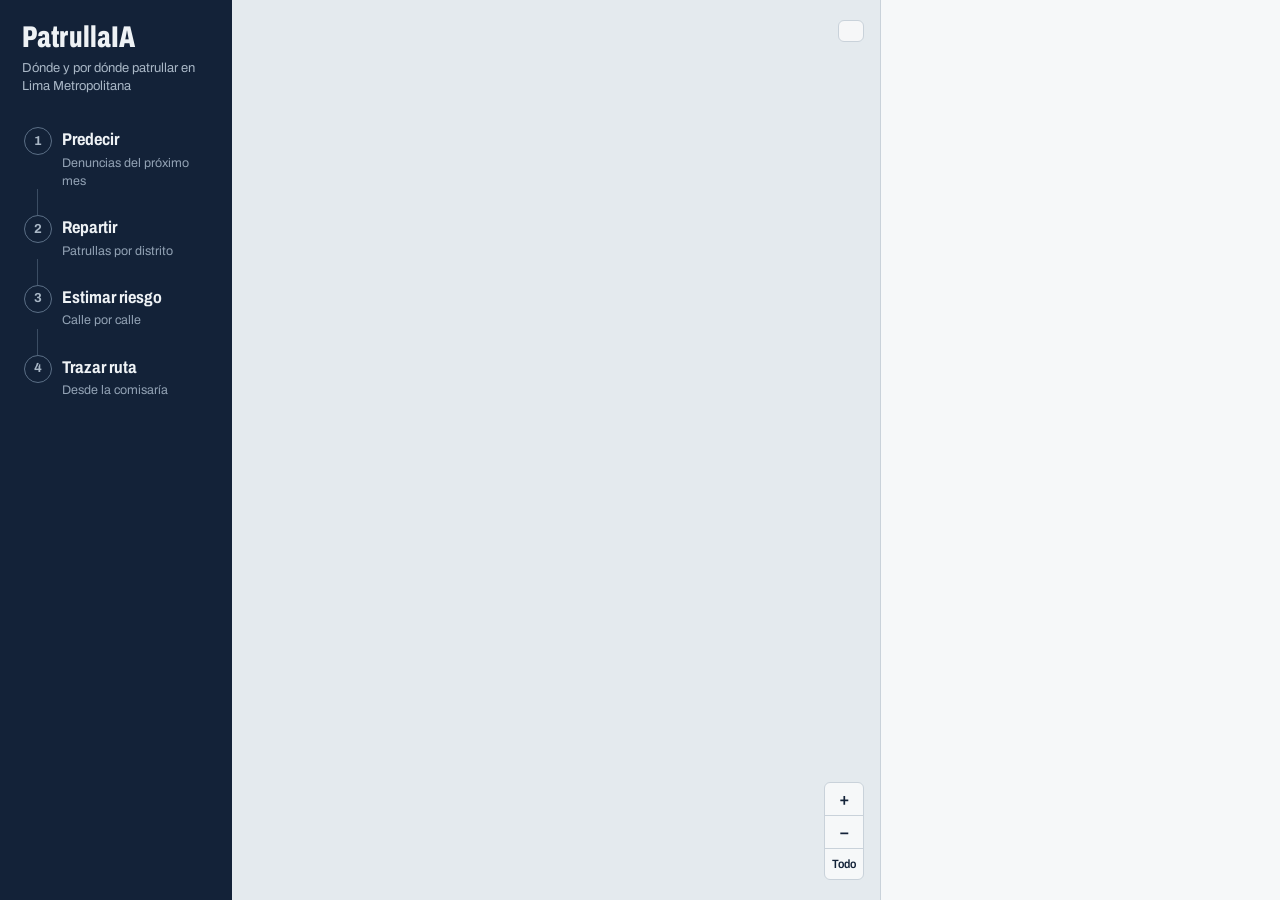
<file: interfaz/plantilla.html>
<!DOCTYPE html>
<html lang="es">
<head>
<meta charset="utf-8">
<meta name="viewport" content="width=device-width, initial-scale=1">
<title>PatrullaIA · Patrullaje en Lima</title>
<link rel="preconnect" href="https://fonts.googleapis.com">
<link rel="preconnect" href="https://fonts.gstatic.com" crossorigin>
<link href="https://fonts.googleapis.com/css2?family=Archivo:wdth,wght@62..125,300..800&display=swap" rel="stylesheet">
<style>
:root {
  --tinta: #132238;
  --tinta-2: #4b5d73;
  --tinta-3: #7b8a9b;
  --plano: #e4eaee;
  --papel: #f6f8f9;
  --linea: #c9d2da;
  --ruta: #0b3fd1;
  --critico: #ae2012;
  --ambar: #ee9b00;
  --r0: #c3cdd6; --r1: #e3cf8f; --r2: #eeab2b; --r3: #d9731a; --r4: #ae2012;
  --ancho-riel: 232px;
  --ancho-panel: 400px;
}
* { box-sizing: border-box; }
html, body { height: 100%; margin: 0; }
body {
  font-family: "Archivo", system-ui, "Segoe UI", sans-serif;
  font-stretch: 100%;
  color: var(--tinta);
  background: var(--plano);
  font-size: 15px;
  line-height: 1.45;
  font-variant-numeric: tabular-nums;
}
button { font: inherit; color: inherit; cursor: pointer; }
:focus-visible { outline: 3px solid var(--ruta); outline-offset: 2px; }

.app { display: grid; grid-template-columns: var(--ancho-riel) minmax(0, 1fr) var(--ancho-panel); height: 100vh; }

/* Riel: las cuatro etapas del agente, en orden */
.riel { background: var(--tinta); color: #eef2f5; display: flex; flex-direction: column; padding: 22px 0 16px; }
.marca { padding: 0 22px 20px; }
.marca h1 { margin: 0; font-size: 30px; font-weight: 800; font-stretch: 68%; letter-spacing: 0.005em; line-height: 1; }
.marca p { margin: 8px 0 0; font-size: 13px; color: #a9b7c6; line-height: 1.35; }
.etapas { list-style: none; margin: 0; padding: 0; counter-reset: etapa; }
.etapas button {
  counter-increment: etapa; width: 100%; text-align: left; background: none; border: 0;
  padding: 13px 22px 13px 58px; position: relative; color: #c5d0db; border-left: 4px solid transparent;
}
.etapas button::before {
  content: counter(etapa); position: absolute; left: 20px; top: 12px; width: 26px; height: 26px;
  border: 1.5px solid #5b6f86; border-radius: 50%; display: grid; place-items: center;
  font-size: 13px; font-weight: 700; color: #a9b7c6;
}
.etapas li + li button::after { content: ""; position: absolute; left: 32.5px; top: -14px; height: 26px; border-left: 1.5px solid #3b4d63; }
.etapas b { display: block; font-size: 17px; font-weight: 700; font-stretch: 82%; color: #eef2f5; }
.etapas span { display: block; font-size: 12.5px; color: #93a3b5; margin-top: 1px; }
.etapas button:hover { background: #1b2e48; }
.etapas button[aria-current="true"] { background: #1f3553; border-left-color: var(--ambar); }
.etapas button[aria-current="true"]::before { background: var(--ambar); border-color: var(--ambar); color: var(--tinta); }
.pie { margin-top: auto; padding: 16px 22px 0; font-size: 12px; color: #8494a6; line-height: 1.4; }

/* Mapa */
.lienzo { position: relative; min-width: 0; min-height: 0; overflow: hidden; }
.lienzo canvas, .lienzo svg.lima { position: absolute; inset: 0; width: 100%; height: 100%; display: block; }
.lienzo canvas { touch-action: none; cursor: grab; }
.lienzo canvas.arrastrando { cursor: grabbing; }
.lienzo::before { content: ""; position: absolute; left: 0; right: 0; top: 0; height: 150px; background: linear-gradient(rgba(228,234,238,.96) 45%, rgba(228,234,238,0)); z-index: 1; pointer-events: none; }
.rotulo, .leyenda, .controles, .zoom { z-index: 2; }
.rotulo { position: absolute; left: 24px; top: 20px; right: 24px; pointer-events: none; }
.rotulo h2 { margin: 0; font-size: 34px; font-weight: 800; font-stretch: 66%; line-height: 1.02; max-width: 18ch; }
.rotulo p { margin: 6px 0 0; font-size: 14px; color: var(--tinta-2); max-width: 46ch; }
.controles { position: absolute; left: 24px; bottom: 20px; display: flex; gap: 8px; flex-wrap: wrap; align-items: center; }
.grupo { display: inline-flex; background: var(--papel); border: 1px solid var(--linea); border-radius: 6px; overflow: hidden; }
.grupo button { border: 0; background: none; padding: 8px 13px; font-size: 14px; font-weight: 600; font-stretch: 88%; border-right: 1px solid var(--linea); }
.grupo button:last-child { border-right: 0; }
.grupo button[aria-pressed="true"] { background: var(--tinta); color: #fff; }
.grupo button:disabled { color: var(--tinta-3); cursor: not-allowed; }
.zoom { position: absolute; right: 16px; bottom: 20px; display: flex; flex-direction: column; }
.zoom .grupo { flex-direction: column; }
.zoom button { border-right: 0; border-bottom: 1px solid var(--linea); width: 38px; padding: 7px 0; font-size: 18px; line-height: 1; }
.zoom button:last-child { border-bottom: 0; font-size: 12px; padding: 9px 0; }
.leyenda { position: absolute; right: 16px; top: 20px; background: rgba(246,248,249,.94); border: 1px solid var(--linea); border-radius: 6px; padding: 10px 12px; font-size: 12.5px; color: var(--tinta-2); }
.leyenda strong { display: block; color: var(--tinta); font-size: 13px; margin-bottom: 6px; }
.rampa { height: 10px; width: 150px; border-radius: 2px; }
.rampa-ejes { display: flex; justify-content: space-between; margin-top: 3px; }
.leyenda ul { list-style: none; margin: 8px 0 0; padding: 0; display: grid; gap: 4px; }
.leyenda li { display: flex; align-items: center; gap: 7px; }
.sim { width: 22px; height: 0; border-top: 4px solid var(--ruta); flex: none; }
.sim.corta { border-top: 3px dashed #5b6b7e; }
.sim.punto { width: 13px; height: 13px; border: 0; border-radius: 50%; background: var(--critico); margin: 0 4.5px; }
.sim.carro { width: 20px; height: 10px; border: 1.5px solid var(--tinta); border-radius: 3px; background: linear-gradient(90deg, #fdfdfd 38%, #e22626 38% 50%, #1e5aff 50% 62%, #fdfdfd 62%); margin: 0 1px; }
.sim.comi { width: 12px; height: 12px; border: 0; background: var(--tinta); margin: 0 5px; }
.marcador { position: absolute; left: 24px; bottom: 70px; z-index: 2; background: var(--tinta); color: #dfe7ee; padding: 8px 13px; border-radius: 6px; font-size: 14px; display: flex; align-items: baseline; gap: 6px; }
.marcador[hidden] { display: none; }
.marcador b { color: #fff; font-size: 19px; font-weight: 800; font-stretch: 78%; }
.marcador span { width: 1px; align-self: stretch; background: #4b5d73; margin: 0 6px; }
.globo { position: absolute; pointer-events: none; background: var(--tinta); color: #fff; padding: 6px 9px; border-radius: 4px; font-size: 13px; white-space: nowrap; transform: translate(-50%, -130%); display: none; z-index: 5; }
.globo b { font-weight: 700; }
svg.lima path { stroke: var(--plano); stroke-width: 1; cursor: pointer; vector-effect: non-scaling-stroke; }
svg.lima path:hover { stroke: var(--tinta); stroke-width: 1.5; }
svg.lima path.sel { stroke: var(--ambar); stroke-width: 3; }

/* Panel de lectura */
.panel { background: var(--papel); border-left: 1px solid var(--linea); overflow-y: auto; padding: 22px 22px 40px; min-height: 0; }
.panel h3 { margin: 0 0 2px; font-size: 24px; font-weight: 800; font-stretch: 72%; line-height: 1.1; }
.panel h4 { margin: 26px 0 8px; font-size: 16px; font-weight: 700; font-stretch: 84%; padding-top: 14px; border-top: 1px solid var(--linea); }
.panel p { margin: 6px 0; color: var(--tinta-2); font-size: 14px; }
.sub { color: var(--tinta-2); font-size: 13.5px; margin: 0; }
.cifras { display: grid; grid-template-columns: 1fr 1fr; gap: 14px 18px; margin: 14px 0 4px; }
.cifra b { display: block; font-size: 30px; font-weight: 800; font-stretch: 74%; line-height: 1; }
.cifra span { display: block; font-size: 12.5px; color: var(--tinta-2); margin-top: 4px; line-height: 1.3; }
.cifra em { font-style: normal; font-size: 13px; font-weight: 600; color: var(--tinta-2); margin-left: 4px; }
.aviso { border-left: 4px solid var(--ambar); background: #fbf3df; padding: 9px 12px; font-size: 13.5px; color: #4a3a12; margin: 12px 0; }
.aviso b { color: #2f2408; }
table { width: 100%; border-collapse: collapse; font-size: 13.5px; }
th { text-align: right; font-weight: 600; color: var(--tinta-2); padding: 4px 0 6px 8px; border-bottom: 1px solid var(--linea); font-size: 12.5px; }
th:first-child, td:first-child { text-align: left; padding-left: 0; }
td { text-align: right; padding: 6px 0 6px 8px; border-bottom: 1px solid #e3e8ec; }
td.mejor { font-weight: 800; }
td.mejor::after { content: " ●"; color: var(--ambar); font-size: 10px; vertical-align: 2px; }
.lista { list-style: none; margin: 0; padding: 0; }
.lista button { display: grid; grid-template-columns: 22px 1fr auto; gap: 8px; width: 100%; align-items: center; text-align: left; background: none; border: 0; border-bottom: 1px solid #e3e8ec; padding: 6px 0; font-size: 13.5px; }
.lista button:hover { background: #eaeff2; }
.lista button[aria-pressed="true"] { font-weight: 700; box-shadow: inset 3px 0 0 var(--ambar); padding-left: 8px; }
.lista i { font-style: normal; color: var(--tinta-3); font-size: 12px; }
.lista .barra { grid-column: 2 / 4; height: 4px; background: #dfe5ea; margin-top: -2px; }
.lista .barra u { display: block; height: 100%; background: var(--tinta); }
.barras { display: grid; gap: 9px; margin-top: 6px; }
.barras div { font-size: 13.5px; }
.barras .fila { display: flex; justify-content: space-between; gap: 8px; }
.barras .pista { height: 9px; background: #dfe5ea; margin-top: 3px; }
.barras .pista u { display: block; height: 100%; background: var(--tinta); min-width: 1px; }
.barras .pista u.dest { background: var(--ruta); }
.barras .cero { color: var(--tinta-3); }
.grafico { width: 100%; height: auto; display: block; margin-top: 6px; overflow: visible; }
.grafico text { font-size: 11px; fill: var(--tinta-2); font-family: inherit; }
.orden { display: flex; flex-wrap: wrap; gap: 4px 2px; align-items: center; font-size: 13px; margin: 6px 0 0; padding: 0; list-style: none; }
.orden li { display: flex; align-items: center; }
.orden li::after { content: "›"; margin: 0 4px; color: var(--tinta-3); }
.orden li:last-child::after { content: ""; }
.orden .p { width: 22px; height: 22px; border-radius: 50%; background: var(--critico); color: #fff; display: grid; place-items: center; font-weight: 700; font-size: 12px; }
.orden .c { background: var(--tinta); color: #fff; padding: 2px 7px; font-weight: 600; font-size: 12px; }
.deslizador { display: grid; grid-template-columns: 1fr auto; gap: 4px 12px; align-items: center; margin: 12px 0; }
.deslizador label { grid-column: 1 / 3; font-size: 13.5px; color: var(--tinta-2); }
.deslizador input { width: 100%; accent-color: var(--tinta); }
.deslizador output { font-size: 22px; font-weight: 800; font-stretch: 74%; }
.accion { background: var(--tinta); color: #fff; border: 0; border-radius: 6px; padding: 9px 14px; font-weight: 700; font-stretch: 88%; font-size: 14px; }
.accion:hover { background: #20395b; }
.nota { font-size: 12.5px; color: var(--tinta-3); margin-top: 22px; }

@media (max-width: 1100px) {
  :root { --ancho-panel: 340px; --ancho-riel: 200px; }
  .rotulo h2 { font-size: 28px; }
}
@media (max-width: 860px) {
  .app { grid-template-columns: 1fr; grid-template-rows: auto 62vh auto; height: auto; }
  .riel { padding: 14px 0 0; }
  .marca { padding: 0 16px 10px; }
  .marca p, .pie { display: none; }
  .etapas { display: grid; grid-template-columns: repeat(4, 1fr); }
  .etapas button { padding: 8px 6px 10px; text-align: center; border-left: 0; border-bottom: 4px solid transparent; }
  .etapas button::before { position: static; margin: 0 auto 4px; }
  .etapas li + li button::after { display: none; }
  .etapas b { font-size: 14px; }
  .etapas span { display: none; }
  .etapas button[aria-current="true"] { border-bottom-color: var(--ambar); }
  .panel { border-left: 0; border-top: 1px solid var(--linea); overflow: visible; }
  .leyenda { display: none; }
  .lienzo::before { height: 80px; }
  .rotulo { left: 16px; top: 14px; }
  .controles { left: 12px; right: 12px; bottom: 12px; }
  .grupo button { padding: 8px 10px; font-size: 13px; }
  .zoom { bottom: auto; top: 60px; right: 12px; }
  .marcador { left: 12px; bottom: 104px; font-size: 13px; padding: 6px 10px; }
  .marcador b { font-size: 16px; }
  .rotulo h2 { font-size: 24px; }
  .rotulo p { display: none; }
}
</style>
</head>
<body>
<div class="app">
  <nav class="riel" aria-label="Etapas del agente">
    <div class="marca">
      <h1>PatrullaIA</h1>
      <p>Dónde y por dónde patrullar en Lima Metropolitana</p>
    </div>
    <ol class="etapas" id="etapas">
      <li><button data-etapa="prediccion"><b>Predecir</b><span>Denuncias del próximo mes</span></button></li>
      <li><button data-etapa="asignacion"><b>Repartir</b><span>Patrullas por distrito</span></button></li>
      <li><button data-etapa="riesgo"><b>Estimar riesgo</b><span>Calle por calle</span></button></li>
      <li><button data-etapa="rutas"><b>Trazar ruta</b><span>Desde la comisaría</span></button></li>
    </ol>
    <p class="pie" id="pie"></p>
  </nav>

  <main class="lienzo" id="lienzo">
    <svg class="lima" id="lima" role="img" aria-label="Mapa de los 43 distritos de Lima"></svg>
    <canvas id="calles" aria-label="Mapa de calles del distrito piloto"></canvas>
    <div class="rotulo"><h2 id="titulo"></h2><p id="bajada"></p></div>
    <div class="leyenda" id="leyenda"></div>
    <div class="controles" id="controles"></div>
    <div class="zoom" id="zoom"><div class="grupo">
      <button data-zoom="1" aria-label="Acercar">+</button>
      <button data-zoom="-1" aria-label="Alejar">−</button>
      <button data-zoom="0" aria-label="Ver todo">Todo</button>
    </div></div>
    <div class="marcador" id="marcador" hidden></div>
    <div class="globo" id="globo"></div>
  </main>

  <aside class="panel" id="panel" aria-live="polite"></aside>
</div>

<script>
const D = /*__DATOS__*/null;

/* ---------- utilidades ---------- */
const $ = (s) => document.querySelector(s);
const num = (v, dec = 0) => {
  const [e, d] = Math.abs(v).toFixed(dec).split(".");
  return (v < 0 ? "−" : "") + e.replace(/\B(?=(\d{3})+(?!\d))/g, " ") + (d ? "," + d : "");
};
const MESES = ["enero", "febrero", "marzo", "abril", "mayo", "junio", "julio", "agosto", "setiembre", "octubre", "noviembre", "diciembre"];
const mesTexto = (ym) => MESES[+ym.slice(5) - 1] + " de " + ym.slice(0, 4);
const mezcla = (a, b, t) => {
  const p = (h) => [1, 3, 5].map((i) => parseInt(h.slice(i, i + 2), 16));
  const [x, y] = [p(a), p(b)];
  return "rgb(" + x.map((v, i) => Math.round(v + (y[i] - v) * t)).join(",") + ")";
};
const rampaAzul = (t) => t < 0.5 ? mezcla("#dbe5ec", "#6d8fb3", t * 2) : mezcla("#6d8fb3", "#132238", (t - 0.5) * 2);
const RIESGO = ["#c3cdd6", "#e3cf8f", "#eeab2b", "#d9731a", "#ae2012"];
const sinMovimiento = matchMedia("(prefers-reduced-motion: reduce)").matches;

const estado = { etapa: "prediccion", distrito: "150101", piloto: "150101", beta: "2", metodo: "proporcional", n: 100 };
D.distritos.forEach((d) => { if (d.ubigeo === "150101") d.nombre = "Cercado de Lima"; });
const porUbigeo = Object.fromEntries(D.distritos.map((d) => [d.ubigeo, d]));
const ultimo = (d) => d.serie[d.serie.length - 1];
const NOMBRE_PILOTO = { "150101": "Cercado de Lima", "150132": "San Juan de Lurigancho" };

/* ---------- reparto de patrullas (líneas base) ---------- */
function repartoParejo(n) {
  const base = Math.floor(n / 43), resto = n - base * 43;
  return Object.fromEntries(D.distritos.map((d, i) => [d.ubigeo, base + (i < resto ? 1 : 0)]));
}
function repartoProporcional(n) {
  // 1 patrulla mínima por distrito; el resto, proporcional a las denuncias del último mes (mayor residuo)
  const libres = n - 43, total = D.distritos.reduce((s, d) => s + ultimo(d), 0);
  const cuotas = D.distritos.map((d) => ({ u: d.ubigeo, q: libres * ultimo(d) / total }));
  const r = Object.fromEntries(cuotas.map((c) => [c.u, 1 + Math.floor(c.q)]));
  let faltan = n - Object.values(r).reduce((a, b) => a + b, 0);
  cuotas.sort((a, b) => (b.q % 1) - (a.q % 1)).slice(0, faltan).forEach((c) => r[c.u]++);
  return r;
}
const METODOS = [
  ["parejo", "Parejo", "Parejo (igual para todos)"],
  ["proporcional", "Proporcional", "Proporcional al mes anterior"],
  ["renamu", "Actual (RENAMU)", "Actual según RENAMU 2026"],
  ["ga", "Algoritmo genético", "Algoritmo genético"],
];
function repartos() {
  if (D.reparto) return { n: D.reparto.n, ...D.reparto.metodos };
  const n = estado.n;
  return { n, parejo: repartoParejo(n), proporcional: repartoProporcional(n), renamu: null, ga: null };
}
function cobertura(x) {
  // misma función de aptitud del 04_ga: % de denuncias esperadas cubiertas
  const a = D.reparto ? D.reparto.alpha : 0.45;
  let num_ = 0, den = 0;
  D.distritos.forEach((d) => { num_ += d.pred * (1 - Math.exp(-a * x[d.ubigeo] / d.area)); den += d.pred; });
  return (num_ / den) * 100;
}
function graficoConvergencia(c) {
  const W = 356, H = 150, m = { i: 34, d: 8, a: 10, b: 24 }, n = c.mejor.length;
  const todos = [...c.mejor, ...c.promedio, ...Object.values(D.reparto.cobertura)];
  const lo = Math.floor(Math.min(...todos) / 5) * 5, hi = Math.ceil(Math.max(...todos) / 5) * 5;
  const x = (i) => m.i + (i / (n - 1)) * (W - m.i - m.d), y = (v) => H - m.b - ((v - lo) / (hi - lo)) * (H - m.a - m.b);
  const linea = (s) => s.map((v, i) => (i ? "L" : "M") + x(i).toFixed(1) + "," + y(v).toFixed(1)).join("");
  const ref = (v, t) => `<line x1="${m.i}" x2="${W - m.d}" y1="${y(v)}" y2="${y(v)}" stroke="#9aa8b6" stroke-dasharray="3 3"/><text x="${W - m.d}" y="${y(v) - 3}" text-anchor="end">${t}</text>`;
  const marcas = [lo, (lo + hi) / 2, hi].map((v) => `<text x="${m.i - 5}" y="${y(v) + 4}" text-anchor="end">${num(v)} %</text>`).join("");
  return `<svg class="grafico" viewBox="0 0 ${W} ${H}" role="img" aria-label="Convergencia del algoritmo genético">
    ${marcas}${ref(D.reparto.cobertura.renamu, "actual (RENAMU)")}${ref(D.reparto.cobertura.proporcional, "proporcional")}
    <path d="${linea(c.promedio)}" fill="none" stroke="#9aa8b6" stroke-width="1.4"/>
    <path d="${linea(c.mejor)}" fill="none" stroke="#0b3fd1" stroke-width="2.2"/>
    <text x="${m.i}" y="${H - 6}">1</text><text x="${W - m.d}" y="${H - 6}" text-anchor="end">${n} generaciones</text>
  </svg>
  <p class="sub">Azul: mejor reparto de cada generación. Gris: promedio de la población.</p>`;
}

/* ---------- mapa de Lima (SVG) ---------- */
const lima = $("#lima");
const LIMA = (() => {
  let x0 = 1e9, x1 = -1e9, y0 = 1e9, y1 = -1e9;
  D.distritos.forEach((d) => d.forma.forEach((a) => a.forEach(([x, y]) => { x0 = Math.min(x0, x); x1 = Math.max(x1, x); y0 = Math.min(y0, y); y1 = Math.max(y1, y); })));
  const k = Math.cos(((y0 + y1) / 2) * Math.PI / 180), alto = 1000, ancho = alto * ((x1 - x0) * k) / (y1 - y0);
  const px = ([x, y]) => [((x - x0) / (x1 - x0)) * ancho, (1 - (y - y0) / (y1 - y0)) * alto];
  return { ancho, alto, px };
})();
function construirLima() {
  // margen superior para el rótulo y lateral para respirar
  lima.setAttribute("viewBox", `${-LIMA.ancho * 0.5} -105 ${LIMA.ancho * 2} ${LIMA.alto + 130}`);
  lima.setAttribute("preserveAspectRatio", "xMidYMid meet");
  lima.innerHTML = D.distritos.map((d) => {
    const ruta = d.forma.map((a) => "M" + a.map((p) => LIMA.px(p).map((v) => v.toFixed(1)).join(",")).join("L") + "Z").join("");
    return `<path d="${ruta}" data-u="${d.ubigeo}"></path>`;
  }).join("");
  lima.addEventListener("click", (e) => { const u = e.target.dataset && e.target.dataset.u; if (u) { estado.distrito = u; pintar(); } });
  lima.addEventListener("mousemove", (e) => {
    const u = e.target.dataset && e.target.dataset.u; if (!u) return ocultarGlobo();
    const d = porUbigeo[u], r = $("#lienzo").getBoundingClientRect();
    const texto = estado.etapa === "prediccion" ? `${num(d.pred)} denuncias esperadas` : `${valorReparto(u)} patrullas`;
    mostrarGlobo(e.clientX - r.left, e.clientY - r.top, `<b>${d.nombre}</b>: ${texto}`);
  });
  lima.addEventListener("mouseleave", ocultarGlobo);
}
function valorReparto(u) { const r = repartos(); return (r[estado.metodo] || r.proporcional)[u]; }
function pintarLima() {
  const valores = estado.etapa === "prediccion" ? Object.fromEntries(D.distritos.map((d) => [d.ubigeo, d.pred])) : (repartos()[estado.metodo] || repartos().proporcional);
  const max = Math.max(...Object.values(valores)), min = Math.min(...Object.values(valores));
  lima.querySelectorAll("path").forEach((p) => {
    const v = valores[p.dataset.u];
    p.setAttribute("fill", rampaAzul(max === min ? 0.35 : Math.sqrt((v - min) / (max - min))));
    p.classList.toggle("sel", p.dataset.u === estado.distrito);
  });
  const s = lima.querySelector("path.sel"); if (s) lima.appendChild(s);
  return { min, max };
}
function mostrarGlobo(x, y, html) { const g = $("#globo"); g.innerHTML = html; g.style.left = x + "px"; g.style.top = y + "px"; g.style.display = "block"; }
function ocultarGlobo() { $("#globo").style.display = "none"; }

/* ---------- mapa de calles (canvas) ---------- */
const lienzoCalles = $("#calles"), ctx = lienzoCalles.getContext("2d");
const mundos = {};
function mundo(u) {
  if (mundos[u]) return mundos[u];
  const p = D.pilotos[u], [x0, y0, x1, y1] = p.bbox;
  const k = Math.cos(((y0 + y1) / 2) * Math.PI / 180), H = 1000, W = H * ((x1 - x0) * k) / (y1 - y0);
  const X = (q) => (q / 10000) * W, Y = (q) => (1 - q / 10000) * H;
  const cubos = RIESGO.map(() => new Path2D());
  for (let i = 0; i < p.calles.length; i += 5) {
    const r = p.calles[i + 4], c = r === 0 ? 0 : r < 25 ? 1 : r < 50 ? 2 : r < 75 ? 3 : 4;
    cubos[c].moveTo(X(p.calles[i]), Y(p.calles[i + 1])); cubos[c].lineTo(X(p.calles[i + 2]), Y(p.calles[i + 3]));
  }
  const rutas = {};
  for (const [b, r] of Object.entries(p.rutas)) {
    const pts = []; for (let i = 0; i < r.xy.length; i += 2) pts.push([X(r.xy[i]), Y(r.xy[i + 1])]);
    const acum = [0]; for (let i = 1; i < pts.length; i++) acum.push(acum[i - 1] + Math.hypot(pts[i][0] - pts[i - 1][0], pts[i][1] - pts[i - 1][1]));
    rutas[b] = { pts, acum, total: acum[acum.length - 1] };
  }
  const puntos = p.puntos.map((q) => ({ n: q.n, x: X(q.xy[0]), y: Y(q.xy[1]), riesgo: q.riesgo }));
  for (const [b, r] of Object.entries(p.rutas)) {
    // recorre la ruta en orden y anota a qué distancia pasa por cada punto
    const R = rutas[b]; let desde = 0; R.llegada = {};
    r.orden.forEach((n) => {
      const q = puntos.find((x) => x.n === n); let mejor = desde, dMin = Infinity;
      for (let i = desde; i < R.pts.length; i++) { const d = Math.hypot(R.pts[i][0] - q.x, R.pts[i][1] - q.y); if (d < dMin - 1e-9) { dMin = d; mejor = i; } if (dMin < 0.5 && d > 5) break; }
      R.llegada[n] = R.acum[mejor]; desde = mejor;
    });
  }
  const comi = { x: X(p.comisaria.xy[0]), y: Y(p.comisaria.xy[1]) };
  return (mundos[u] = { W, H, cubos, rutas, puntos, comi });
}
const vista = { k: 1, x: 0, y: 0 };
let progreso = 1, anim = 0;
function tamCanvas() {
  const r = lienzoCalles.getBoundingClientRect(), dpr = window.devicePixelRatio || 1;
  lienzoCalles.width = Math.round(r.width * dpr); lienzoCalles.height = Math.round(r.height * dpr);
  return { w: r.width, h: r.height, dpr };
}
function encuadrar() {
  const m = mundo(estado.piloto), { w, h } = tamCanvas();
  let x0 = 0, y0 = 0, x1 = m.W, y1 = m.H;
  if (estado.etapa === "rutas") {
    const xs = [m.comi.x, ...m.puntos.map((p) => p.x)], ys = [m.comi.y, ...m.puntos.map((p) => p.y)];
    Object.values(m.rutas).forEach((r) => r.pts.forEach(([x, y]) => { xs.push(x); ys.push(y); }));
    x0 = Math.min(...xs); x1 = Math.max(...xs); y0 = Math.min(...ys); y1 = Math.max(...ys);
  }
  const movil = w < 600, margenArriba = movil ? 64 : (estado.etapa === "rutas" ? 215 : 120), margenAbajo = movil ? 128 : 80, margen = movil ? 18 : 40;
  vista.k = Math.min((w - margen * 2) / (x1 - x0), (h - margenArriba - margenAbajo) / (y1 - y0));
  vista.x = (w - (x1 - x0) * vista.k) / 2 - x0 * vista.k;
  vista.y = margenArriba + (h - margenArriba - margenAbajo - (y1 - y0) * vista.k) / 2 - y0 * vista.k;
}
function trazarHasta(r, t) {
  const meta = r.total * t; ctx.beginPath(); ctx.moveTo(r.pts[0][0], r.pts[0][1]);
  let fin = [r.pts[0][0], r.pts[0][1], 0];
  for (let i = 1; i < r.pts.length; i++) {
    const dx = r.pts[i][0] - r.pts[i - 1][0], dy = r.pts[i][1] - r.pts[i - 1][1];
    const rumbo = dx || dy ? Math.atan2(dy, dx) : fin[2];
    if (r.acum[i] <= meta) { ctx.lineTo(r.pts[i][0], r.pts[i][1]); fin = [r.pts[i][0], r.pts[i][1], rumbo]; }
    else { const f = (meta - r.acum[i - 1]) / (r.acum[i] - r.acum[i - 1] || 1); fin = [r.pts[i - 1][0] + dx * f, r.pts[i - 1][1] + dy * f, rumbo]; ctx.lineTo(fin[0], fin[1]); break; }
  }
  return fin;
}
function dibujarCalles() {
  const m = mundo(estado.piloto), { w, h, dpr } = tamCanvas(), k = vista.k;
  ctx.setTransform(dpr, 0, 0, dpr, 0, 0); ctx.clearRect(0, 0, w, h);
  ctx.setTransform(dpr * k, 0, 0, dpr * k, dpr * vista.x, dpr * vista.y);
  ctx.lineCap = "round"; ctx.lineJoin = "round";
  const enRuta = estado.etapa === "rutas";
  const grosor = enRuta ? [0.7, 1, 1.3, 1.6, 1.9] : [0.7, 1.2, 1.7, 2.2, 2.6];
  m.cubos.forEach((c, i) => { ctx.strokeStyle = RIESGO[i]; ctx.globalAlpha = enRuta && i > 0 ? 0.75 : 1; ctx.lineWidth = grosor[i] / k; ctx.stroke(c); });
  ctx.globalAlpha = 1;
  let patrulla = null;
  if (enRuta) {
    if (estado.beta !== "0") { ctx.setLineDash([7 / k, 6 / k]); ctx.strokeStyle = "#5b6b7e"; ctx.lineWidth = 2.5 / k; trazarHasta(m.rutas["0"], 1); ctx.stroke(); ctx.setLineDash([]); }
    const r = m.rutas[estado.beta];
    ctx.strokeStyle = "#ffffff"; ctx.lineWidth = 8 / k; patrulla = trazarHasta(r, progreso); ctx.stroke();
    ctx.strokeStyle = "#0b3fd1"; ctx.lineWidth = 4.5 / k; trazarHasta(r, progreso); ctx.stroke();
  }
  // símbolos en píxeles de pantalla
  ctx.setTransform(dpr, 0, 0, dpr, 0, 0);
  const P = (p) => [p.x * k + vista.x, p.y * k + vista.y];
  const orden = enRuta ? D.pilotos[estado.piloto].rutas[estado.beta].orden : null;
  ctx.font = "700 12px Archivo, system-ui, sans-serif"; ctx.textAlign = "center"; ctx.textBaseline = "middle";
  const R = enRuta ? m.rutas[estado.beta] : null, hecho = R ? R.total * progreso : 0;
  m.puntos.forEach((p) => {
    const [x, y] = P(p), etiqueta = orden ? orden.indexOf(p.n) + 1 : p.n;
    const visitado = !R || progreso >= 1 || hecho >= R.llegada[p.n];
    if (R && progreso < 1 && visitado) {
      const t = (hecho - R.llegada[p.n]) / (R.total * 0.045);
      if (t < 1) { ctx.beginPath(); ctx.arc(x, y, 11 + t * 22, 0, 7); ctx.strokeStyle = `rgba(174,32,18,${1 - t})`; ctx.lineWidth = 3; ctx.stroke(); }
    }
    ctx.beginPath(); ctx.arc(x, y, 11, 0, 7); ctx.fillStyle = visitado ? "#ae2012" : "#fff"; ctx.fill(); ctx.lineWidth = 2; ctx.strokeStyle = visitado ? "#fff" : "#ae2012"; ctx.stroke();
    ctx.fillStyle = visitado ? "#fff" : "#ae2012"; ctx.fillText(etiqueta, x, y + 0.5);
  });
  if (enRuta) {
    const [x, y] = P(m.comi); ctx.fillStyle = "#132238"; ctx.fillRect(x - 9, y - 9, 18, 18); ctx.lineWidth = 2; ctx.strokeStyle = "#fff"; ctx.strokeRect(x - 9, y - 9, 18, 18);
    if (patrulla && progreso < 1) dibujarPatrullero(patrulla[0] * k + vista.x, patrulla[1] * k + vista.y, patrulla[2]);
    actualizarMarcador(R, hecho, m);
  }
}
function dibujarPatrullero(x, y, rumbo) {
  // patrullero visto desde arriba; la circulina alterna rojo y azul
  const L = 34, A = 17, t = performance.now(), rojo = Math.floor(t / 170) % 2 === 0;
  ctx.save(); ctx.translate(x, y); ctx.rotate(rumbo);
  const halo = ctx.createRadialGradient(0, 0, 2, 0, 0, 38);
  halo.addColorStop(0, rojo ? "rgba(226,38,38,.42)" : "rgba(30,90,255,.42)"); halo.addColorStop(1, "rgba(255,255,255,0)");
  ctx.fillStyle = halo; ctx.beginPath(); ctx.arc(0, 0, 38, 0, 7); ctx.fill();
  ctx.fillStyle = "rgba(19,34,56,.28)"; ctx.beginPath(); ctx.roundRect(-L / 2 + 1.5, -A / 2 + 2.5, L, A, 5); ctx.fill();          // sombra
  ctx.fillStyle = "#132238"; [[-10, -A / 2 - 1.5], [6, -A / 2 - 1.5], [-10, A / 2 - 1.5], [6, A / 2 - 1.5]].forEach(([a, b]) => ctx.fillRect(a, b, 7, 3)); // llantas
  ctx.fillStyle = "#fdfdfd"; ctx.strokeStyle = "#132238"; ctx.lineWidth = 1.6; ctx.beginPath(); ctx.roundRect(-L / 2, -A / 2, L, A, 5); ctx.fill(); ctx.stroke(); // carrocería
  ctx.fillStyle = "#1c6b45"; ctx.fillRect(-L / 2 + 2, -A / 2 + 1.2, L - 4, 2.2); ctx.fillRect(-L / 2 + 2, A / 2 - 3.4, L - 4, 2.2);     // franjas
  ctx.fillStyle = "#132238"; ctx.beginPath(); ctx.roundRect(3, -A / 2 + 3.6, 6.5, A - 7.2, 1.5); ctx.fill();                          // parabrisas
  ctx.beginPath(); ctx.roundRect(-12, -A / 2 + 3.6, 4.5, A - 7.2, 1.5); ctx.fill();                                                    // luna trasera
  ctx.fillStyle = "#fff6c9"; ctx.fillRect(L / 2 - 2, -A / 2 + 2, 2, 3); ctx.fillRect(L / 2 - 2, A / 2 - 5, 2, 3);                      // faros
  ctx.fillStyle = rojo ? "#e22626" : "#5a1414"; ctx.fillRect(-4.5, -A / 2 + 3.4, 4, (A - 6.8) / 2);                                    // circulina
  ctx.fillStyle = rojo ? "#14245a" : "#1e5aff"; ctx.fillRect(-4.5, 0, 4, (A - 6.8) / 2);
  ctx.restore();
}
function actualizarMarcador(R, hecho, m) {
  const el = $("#marcador"); if (!el) return;
  if (progreso >= 1) { el.hidden = true; return; }
  const km = D.pilotos[estado.piloto].rutas[estado.beta].km, visitados = m.puntos.filter((p) => hecho >= R.llegada[p.n]).length;
  el.hidden = false;
  el.innerHTML = `<b>${num(km * progreso, 1)}</b> de ${num(km, 1)} km<span></span><b>${visitados}</b> de ${m.puntos.length} puntos visitados`;
}
function recorrer() {
  cancelAnimationFrame(anim);
  if (sinMovimiento) { progreso = 1; return dibujarCalles(); }
  const inicio = performance.now(), dur = 11000;
  const paso = (t) => { const f = Math.min(1, (t - inicio) / dur); progreso = f < 1 ? f : 1; dibujarCalles(); if (f < 1) anim = requestAnimationFrame(paso); };
  anim = requestAnimationFrame(paso);
}
function acercar(f, cx, cy) {
  const r = lienzoCalles.getBoundingClientRect(); cx = cx ?? r.width / 2; cy = cy ?? r.height / 2;
  const k2 = Math.max(0.15, Math.min(60, vista.k * f));
  vista.x = cx - (cx - vista.x) * (k2 / vista.k); vista.y = cy - (cy - vista.y) * (k2 / vista.k); vista.k = k2; dibujarCalles();
}
(() => {
  let arr = null;
  lienzoCalles.addEventListener("pointerdown", (e) => { arr = { x: e.clientX, y: e.clientY }; lienzoCalles.setPointerCapture(e.pointerId); lienzoCalles.classList.add("arrastrando"); });
  lienzoCalles.addEventListener("pointermove", (e) => { if (!arr) return; vista.x += e.clientX - arr.x; vista.y += e.clientY - arr.y; arr = { x: e.clientX, y: e.clientY }; dibujarCalles(); });
  const soltar = () => { arr = null; lienzoCalles.classList.remove("arrastrando"); };
  lienzoCalles.addEventListener("pointerup", soltar); lienzoCalles.addEventListener("pointercancel", soltar);
  lienzoCalles.addEventListener("wheel", (e) => { e.preventDefault(); const r = lienzoCalles.getBoundingClientRect(); acercar(e.deltaY < 0 ? 1.2 : 1 / 1.2, e.clientX - r.left, e.clientY - r.top); }, { passive: false });
  $("#zoom").addEventListener("click", (e) => { const z = e.target.dataset.zoom; if (z === undefined) return; if (z === "0") { encuadrar(); dibujarCalles(); } else acercar(z === "1" ? 1.4 : 1 / 1.4); });
})();

/* ---------- gráfico de la serie ---------- */
function graficoSerie(d) {
  const W = 356, H = 170, m = { i: 34, d: 10, a: 12, b: 22 }, n = d.serie.length;
  const crudo = Math.max(...d.serie, d.pred, 1), pot = Math.pow(10, Math.floor(Math.log10(crudo / 2)));
  const paso = [1, 2, 2.5, 5, 10].map((f) => f * pot).find((s) => s * 2 >= crudo), max = paso * 2;
  const x = (i) => m.i + (i / n) * (W - m.i - m.d), y = (v) => H - m.b - (v / max) * (H - m.a - m.b);
  const idx = (ym) => D.meses.indexOf(ym);
  const linea = d.serie.map((v, i) => (i ? "L" : "M") + x(i).toFixed(1) + "," + y(v).toFixed(1)).join("");
  const banda = (a, b, color) => `<rect x="${x(idx(a))}" y="${m.a}" width="${x(idx(b) + 1) - x(idx(a))}" height="${H - m.a - m.b}" fill="${color}"/>`;
  const anios = [2018, 2020, 2022, 2024, 2026].map((a) => `<text x="${x(idx(a + "-01"))}" y="${H - 6}">${a}</text><line x1="${x(idx(a + "-01"))}" x2="${x(idx(a + "-01"))}" y1="${H - m.b}" y2="${H - m.b + 4}" stroke="#9aa8b6"/>`).join("");
  const marcas = [0, paso, max].map((v) => `<line x1="${m.i}" x2="${W - m.d}" y1="${y(v)}" y2="${y(v)}" stroke="#dde3e8"/><text x="${m.i - 5}" y="${y(v) + 4}" text-anchor="end">${num(v)}</text>`).join("");
  return `<svg class="grafico" viewBox="0 0 ${W} ${H}" role="img" aria-label="Denuncias mensuales de ${d.nombre}, enero 2018 a julio 2026, y predicción de agosto 2026">
    ${banda("2020-01", "2020-12", "#e3e8ec")}${banda("2025-01", "2025-12", "#eef1e0")}${banda("2026-01", "2026-07", "#fbefd2")}
    ${marcas}${anios}
    <text x="${x(idx("2020-01")) + 2}" y="${m.a + 10}">2020</text>
    <text x="${x(idx("2025-01")) + 1}" y="${m.a + 10}">val.</text>
    <path d="${linea}" fill="none" stroke="#132238" stroke-width="1.6" stroke-linejoin="round"/>
    <circle cx="${x(n)}" cy="${y(d.pred)}" r="4.5" fill="#f6f8f9" stroke="#0b3fd1" stroke-width="2.5"/>
  </svg>
  <p class="sub">Línea: denuncias reales por mes. Círculo azul: predicción de ${mesTexto(D.mes_prediccion)}. Franjas: 2020 (cuarentena), validación (2025) y prueba (2026).</p>`;
}

/* ---------- paneles ---------- */
function tablaMetricas() {
  const fila = (conj, etiqueta) => ["MAE", "RMSE", "MAPE"].map((met) => {
    const v = D.metricas[conj][met], min = Math.min(...v);
    return `<tr><td>${met}${met === "MAPE" ? " (%)" : ""}, ${etiqueta}</td>${v.map((x) => `<td class="${x === min ? "mejor" : ""}">${num(x, 2)}</td>`).join("")}</tr>`;
  }).join("");
  return `<table><thead><tr><th>Error</th>${D.metricas.modelos.map((m) => `<th>${m}</th>`).join("")}</tr></thead><tbody>${fila("validacion", "validación")}${fila("prueba", "prueba")}</tbody></table>`;
}
function panelPrediccion() {
  const d = porUbigeo[estado.distrito], real = ultimo(d), dif = d.pred - real;
  const total = D.distritos.reduce((s, x) => s + x.pred, 0), totalReal = D.distritos.reduce((s, x) => s + ultimo(x), 0);
  const orden = [...D.distritos].sort((a, b) => b.pred - a.pred), max = orden[0].pred;
  return `<h3>${d.nombre}</h3><p class="sub">UBIGEO ${d.ubigeo}, ${num(d.area, 1)} km²</p>
  <div class="cifras">
    <div class="cifra"><b>${num(d.pred)}</b><span>denuncias esperadas en ${mesTexto(D.mes_prediccion)}</span></div>
    <div class="cifra"><b>${num(real)}<em>${dif >= 0 ? "+" : ""}${num(dif)}</em></b><span>denuncias reales en ${mesTexto(D.meses[D.meses.length - 1])} y diferencia</span></div>
  </div>
  ${graficoSerie(d)}
  <h4>¿Qué modelo se equivoca menos?</h4>
  ${tablaMetricas()}
  <p class="sub">● menor error de la fila. MAE y RMSE en denuncias por distrito y mes.</p>
  <div class="aviso"><b>El modelo ingenuo tuvo el menor error en la prueba.</b> Repetir el mes anterior es difícil de superar porque las denuncias cambian poco de un mes a otro. El mapa muestra la predicción de la MLP, como define el proyecto.</div>
  <h4>Lima completa: ${num(total)} denuncias esperadas</h4>
  <p class="sub">En ${mesTexto(D.meses[D.meses.length - 1])} se registraron ${num(totalReal)}. Elige un distrito:</p>
  <ol class="lista">${orden.map((x, i) => `<li><button data-u="${x.ubigeo}" aria-pressed="${x.ubigeo === d.ubigeo}"><i>${i + 1}</i><span>${x.nombre}</span><span>${num(x.pred)}</span><span class="barra"><u style="width:${(x.pred / max) * 100}%"></u></span></button></li>`).join("")}</ol>`;
}
function panelAsignacion() {
  const r = repartos(), d = porUbigeo[estado.distrito];
  const disponibles = METODOS.filter(([k]) => r[k]);
  const ref = r.ga ? "ga" : "proporcional";
  const orden = [...D.distritos].sort((a, b) => r[ref][b.ubigeo] - r[ref][a.ubigeo]);
  const maxD = Math.max(...disponibles.map(([k]) => r[k][d.ubigeo]), 1);
  const cob = Object.fromEntries(disponibles.map(([k]) => [k, D.reparto ? D.reparto.cobertura[k] : cobertura(r[k])]));
  const maxCob = Math.max(...Object.values(cob));
  const minimos = r.ga ? D.distritos.filter((x) => r.ga[x.ubigeo] === 1) : [];
  return `<h3>Reparto de ${num(r.n)} patrullas</h3>
  <p class="sub">${D.reparto ? "Las unidades operativas de serenazgo de Lima según RENAMU 2026, repartidas de cuatro formas." : "Formas de repartir las mismas patrullas entre los 43 distritos."}</p>
  ${r.ga ? `<div class="cifras">
      <div class="cifra"><b>${num(cob.ga, 1)} %</b><span>de las denuncias esperadas quedan cubiertas con el algoritmo genético</span></div>
      <div class="cifra"><b>${num(cob.renamu, 1)} %</b><span>con el reparto actual de las municipalidades</span></div>
    </div>`
    : `<div class="deslizador"><label for="n">Patrullas disponibles</label><input id="n" type="range" min="43" max="300" value="${r.n}"><output id="nSalida">${r.n}</output></div>
    <div class="aviso"><b>Falta el algoritmo genético.</b> Ejecuta <code>04_ga</code> y luego <code>python src/exportar_interfaz.py</code>.</div>`}
  <h4>Cobertura de cada forma de repartir</h4>
  <div class="barras">${disponibles.map(([k, , largo]) => `<div><div class="fila"><span>${largo}</span><b>${num(cob[k], 1)} %</b></div><div class="pista"><u class="${k === "ga" ? "dest" : ""}" style="width:${(cob[k] / maxCob) * 100}%"></u></div></div>`).join("")}</div>
  ${r.ga ? `<p class="sub">Comprobación: el reparto óptimo exacto cubre el ${num(D.reparto.cobertura.optimo, 2)} %; el algoritmo genético llega al ${num(D.reparto.cobertura.ga, 2)} %.</p>
  <h4>Cómo mejora generación tras generación</h4>${graficoConvergencia(D.reparto.convergencia)}` : ""}
  <h4>${d.nombre}</h4>
  <div class="barras">
    ${disponibles.map(([k, , largo]) => `<div><div class="fila"><span>${largo}</span><b>${r[k][d.ubigeo]}</b></div><div class="pista"><u class="${k === "ga" ? "dest" : ""}" style="width:${(r[k][d.ubigeo] / maxD) * 100}%"></u></div></div>`).join("")}
  </div>
  <p class="sub">${num(d.pred)} denuncias esperadas en ${num(d.area, 1)} km²</p>
  ${minimos.length ? `<div class="aviso"><b>${minimos.length} distritos reciben solo 1 patrulla.</b> Son distritos muy extensos para sus denuncias, como ${minimos.sort((a, b) => b.pred - a.pred).slice(0, 2).map((x) => x.nombre).join(" y ")}: ahí una patrulla cubre poco por km², así que el algoritmo las manda donde cubren más.</div>` : ""}
  <h4>Todos los distritos</h4>
  <table><thead><tr><th>Distrito</th>${disponibles.map(([k, corto]) => `<th>${{ parejo: "Parejo", proporcional: "Proporc.", renamu: "Actual", ga: "Genético" }[k]}</th>`).join("")}</tr></thead><tbody>
  ${orden.map((x) => `<tr><td><button data-u="${x.ubigeo}" style="background:none;border:0;padding:0;text-align:left;${x.ubigeo === d.ubigeo ? "font-weight:800" : ""}">${x.nombre}</button></td>${disponibles.map(([k]) => `<td>${r[k][x.ubigeo]}</td>`).join("")}</tr>`).join("")}
  </tbody></table>
  <p class="nota">Cobertura de un distrito: 1 − e<sup>−α·p/A</sup>, con p patrullas, A su área en km² y α = ${num(D.reparto ? D.reparto.alpha : 0.45, 2)}. El total pondera cada distrito por sus denuncias esperadas.</p>`;
}
function panelRiesgo() {
  const p = D.pilotos[estado.piloto], max = Math.max(...D.pesos.map((x) => x.peso)), v = D.validacion_riesgo;
  let alto = 0, total = 0; for (let i = 4; i < p.calles.length; i += 5) { total++; if (p.calles[i] > 50) alto++; }
  return `<h3>${NOMBRE_PILOTO[estado.piloto]}</h3><p class="sub">${num(p.tramos)} tramos de calle y ${num(p.esquinas)} esquinas</p>
  <div class="cifras">
    <div class="cifra"><b>${num((alto / total) * 100, 1)} %</b><span>de los tramos tiene riesgo mayor que 0,5</span></div>
    <div class="cifra"><b>${p.puntos.length}</b><span>puntos críticos, separados más de 300 m</span></div>
  </div>
  <h4>Qué lugares suman riesgo a una calle</h4>
  <p class="sub">Peso de cada lugar a menos de 100 m, ajustado con descenso del gradiente para que el riesgo de cada distrito se parezca a sus denuncias reales.</p>
  <div class="barras">${D.pesos.map((x) => `<div class="${x.peso === 0 ? "cero" : ""}"><div class="fila"><span>${x.factor}</span><b>${x.peso === 0 ? "0" : num(x.peso, 3)}</b></div><div class="pista"><u style="width:${(x.peso / max) * 100}%"></u></div></div>`).join("")}</div>
  <div class="aviso"><b>Bares y cercanía a la policía quedaron con peso 0.</b> Con los datos de OpenStreetMap no ayudan a explicar las denuncias por distrito.</div>
  <h4>¿Aporta más que contar calles?</h4>
  <p class="sub">Prueba dejando un distrito fuera, 43 veces.</p>
  <table><thead><tr><th>Modelo</th><th>MAE</th><th>MAPE (%)</th><th>R²</th></tr></thead><tbody>
    <tr><td>Solo cantidad de calles</td><td>${num(v.base.MAE, 1)}</td><td>${num(v.base.MAPE, 0)}</td><td>${num(v.base.R2, 2)}</td></tr>
    <tr><td>Con lugares de OSM</td><td class="mejor">${num(v.completo.MAE, 1)}</td><td class="mejor">${num(v.completo.MAPE, 0)}</td><td class="mejor">${num(v.completo.R2, 2)}</td></tr>
  </tbody></table>
  <h4>Puntos críticos</h4>
  <table><thead><tr><th>Punto</th><th>Riesgo sin recortar</th></tr></thead><tbody>${p.puntos.map((q) => `<tr><td>Punto ${q.n}</td><td>${num(q.riesgo, 2)}</td></tr>`).join("")}</tbody></table>
  <p class="nota">El riesgo es estimado, no observado: las denuncias solo indican el distrito, no la calle.</p>`;
}
function panelRutas() {
  const p = D.pilotos[estado.piloto], r = p.rutas[estado.beta], r0 = p.rutas["0"];
  const maxN = Math.max(...p.algoritmos.map((a) => a.nodos)), extra = ((r.km - r0.km) / r0.km) * 100;
  const nombres = { "A*": "A*", "A* sin heurística (Dijkstra)": "A* sin heurística", "BFS": "BFS" };
  return `<h3>${NOMBRE_PILOTO[estado.piloto]}</h3><p class="sub">Sale de la ${p.comisaria.nombre}, visita los ${p.puntos.length} puntos críticos y vuelve.</p>
  <div class="cifras">
    <div class="cifra"><b>${num(r.km, 1)} km</b><span>${estado.beta === "0" ? "la ruta más corta posible" : `${num(extra, 1)} % más larga que la ruta más corta`}</span></div>
    <div class="cifra"><b>${num(r.pct_alto, 0)} %<em>${estado.beta === "0" ? "" : (r.pct_alto - r0.pct_alto >= 0 ? "+" : "") + num(r.pct_alto - r0.pct_alto, 0)}</em></b><span>del recorrido pasa por calles de riesgo alto${estado.beta === "0" ? "" : " (cambio frente a β = 0)"}</span></div>
  </div>
  <p>β indica cuánto prefiere la patrulla las calles riesgosas. Con β = 0 busca solo la ruta más corta.</p>
  <button class="accion" id="recorrer">Recorrer la ruta otra vez</button>
  <h4>Orden de visita</h4>
  <ol class="orden"><li><span class="c">Comisaría</span></li>${r.orden.map((_, i) => `<li><span class="p">${i + 1}</span></li>`).join("")}<li><span class="c">Comisaría</span></li></ol>
  <p class="sub">Se probaron los 40 320 órdenes posibles y se eligió el de menor costo.</p>
  <h4>Efecto de β en este distrito</h4>
  <table><thead><tr><th>β</th><th>km</th><th>Riesgo medio</th><th>% en riesgo alto</th></tr></thead><tbody>
  ${D.betas.map((b) => `<tr><td style="${b === estado.beta ? "font-weight:800" : ""}">β = ${b}</td><td>${num(p.rutas[b].km, 2)}</td><td>${num(p.rutas[b].riesgo_medio, 2)}</td><td>${num(p.rutas[b].pct_alto, 1)}</td></tr>`).join("")}
  </tbody></table>
  <h4>Esquinas revisadas por cada algoritmo</h4>
  <p class="sub">Mismo recorrido con β = 2. Menos es mejor.</p>
  <div class="barras">${p.algoritmos.map((a) => `<div><div class="fila"><span>${nombres[a.nombre] || a.nombre}, ${num(a.km, 2)} km</span><b>${num(a.nodos)}</b></div><div class="pista"><u class="${a.nombre === "A*" ? "dest" : ""}" style="width:${(a.nodos / maxN) * 100}%"></u></div></div>`).join("")}</div>
  <p class="nota">BFS encuentra el camino con menos tramos, no el más corto. A* y A* sin heurística (Dijkstra) dan la misma ruta; la heurística hace que A* revise menos esquinas.</p>`;
}

/* ---------- pintar todo ---------- */
const TEXTOS = {
  prediccion: ["Denuncias esperadas en " + mesTexto(D.mes_prediccion), "Robo y hurto por distrito, según la red neuronal (MLP). Toca un distrito para ver su historia."],
  asignacion: ["Patrullas por distrito", "Cuántas patrullas recibe cada distrito con cada forma de repartir."],
  riesgo: ["Riesgo de cada calle", "Estimado con los lugares de OpenStreetMap cercanos a cada tramo."],
  rutas: ["Ruta de la patrulla", "Calculada con A* sobre la red de calles, prefiriendo los tramos de mayor riesgo."],
};
function pintar() {
  const e = estado.etapa, enLima = e === "prediccion" || e === "asignacion";
  document.querySelectorAll("#etapas button").forEach((b) => b.setAttribute("aria-current", b.dataset.etapa === e));
  $("#titulo").textContent = TEXTOS[e][0]; $("#bajada").textContent = TEXTOS[e][1];
  lima.style.display = enLima ? "block" : "none"; lienzoCalles.style.display = enLima ? "none" : "block"; $("#zoom").style.display = enLima ? "none" : "flex";
  const btn = (grupo, valor, texto, activo, extra = "") => `<button data-${grupo}="${valor}" aria-pressed="${activo}" ${extra}>${texto}</button>`;
  const pilotos = `<div class="grupo" role="group" aria-label="Distrito piloto">${Object.keys(D.pilotos).map((u) => btn("piloto", u, NOMBRE_PILOTO[u], u === estado.piloto)).join("")}</div>`;
  if (enLima) {
    const { min, max } = pintarLima();
    const tope = e === "prediccion" ? num(max) : max, piso = e === "prediccion" ? num(min) : min;
    $("#leyenda").innerHTML = `<strong>${e === "prediccion" ? "Denuncias esperadas" : "Patrullas"}</strong><div class="rampa" style="background:linear-gradient(90deg,#dbe5ec,#6d8fb3,#132238)"></div><div class="rampa-ejes"><span>${piso}</span><span>${tope}</span></div>`;
    $("#controles").innerHTML = e === "asignacion" ? `<div class="grupo" role="group" aria-label="Forma de repartir">${METODOS.map(([k, corto]) => btn("metodo", k, corto, estado.metodo === k, repartos()[k] ? "" : "disabled")).join("")}</div>` : "";
  } else {
    $("#leyenda").innerHTML = `<strong>Riesgo del tramo</strong><div class="rampa" style="background:linear-gradient(90deg,${RIESGO.join(",")})"></div><div class="rampa-ejes"><span>0</span><span>1</span></div>
      <ul>${e === "rutas" ? `<li><span class="sim"></span>Ruta con β = ${estado.beta}</li>${estado.beta !== "0" ? `<li><span class="sim corta"></span>Ruta más corta (β = 0)</li>` : ""}<li><span class="sim comi"></span>Comisaría</li><li><span class="sim carro"></span>Patrullero en recorrido</li><li><span class="sim punto"></span>Punto crítico, en orden de visita</li>` : `<li><span class="sim punto"></span>Punto crítico, del más al menos riesgoso</li>`}</ul>`;
    $("#controles").innerHTML = pilotos + (e === "rutas" ? `<div class="grupo" role="group" aria-label="Valor de beta">${D.betas.map((b) => btn("beta", b, "β = " + b, b === estado.beta)).join("")}</div>` : "");
    dibujarCalles();
  }
  const panel = $("#panel"), arriba = panel.scrollTop;
  panel.innerHTML = { prediccion: panelPrediccion, asignacion: panelAsignacion, riesgo: panelRiesgo, rutas: panelRutas }[e]();
  panel.scrollTop = panel.dataset.etapa === e ? arriba : 0; panel.dataset.etapa = e;
}
function irA(etapa, desdeHash) {
  if (!TEXTOS[etapa]) etapa = "prediccion";
  estado.etapa = etapa;
  if (!desdeHash) { try { history.replaceState(null, "", "#" + etapa); } catch (_) { location.hash = etapa; } }
  cancelAnimationFrame(anim); $("#marcador").hidden = true;
  if (etapa === "riesgo" || etapa === "rutas") { lienzoCalles.style.display = "block"; encuadrar(); progreso = 1; }
  pintar();
  if (etapa === "rutas") recorrer();
}

$("#etapas").addEventListener("click", (e) => { const b = e.target.closest("button"); if (b) irA(b.dataset.etapa); });
$("#controles").addEventListener("click", (e) => {
  const b = e.target.closest("button"); if (!b || b.disabled) return;
  if (b.dataset.piloto) { estado.piloto = b.dataset.piloto; encuadrar(); progreso = 1; pintar(); if (estado.etapa === "rutas") recorrer(); }
  else if (b.dataset.beta) { estado.beta = b.dataset.beta; pintar(); recorrer(); }
  else if (b.dataset.metodo) { estado.metodo = b.dataset.metodo; pintar(); }
});
$("#panel").addEventListener("click", (e) => {
  const b = e.target.closest("button"); if (!b) return;
  if (b.dataset.u) { estado.distrito = b.dataset.u; pintar(); }
  else if (b.id === "recorrer") recorrer();
});
$("#panel").addEventListener("input", (e) => {
  if (e.target.id !== "n") return;
  estado.n = +e.target.value; $("#nSalida").textContent = estado.n; pintarLima();
});
$("#panel").addEventListener("change", (e) => { if (e.target.id === "n") { pintar(); const n = $("#n"); if (n) n.focus(); } });
addEventListener("hashchange", () => irA(location.hash.slice(1), true));
addEventListener("resize", () => { if (estado.etapa === "riesgo" || estado.etapa === "rutas") { encuadrar(); dibujarCalles(); } });

$("#pie").textContent = `Datos: MININTER (ene 2018 – jul 2026), RENAMU 2026 (INEI) y OpenStreetMap. Apoyo a la decisión: no reemplaza el criterio de la policía ni del serenazgo. Generado el ${D.generado}.`;
if (D.reparto) estado.metodo = "ga";
construirLima();
irA(location.hash.slice(1) || "prediccion", true);
if (document.fonts && document.fonts.ready) document.fonts.ready.then(() => { if (estado.etapa === "riesgo" || estado.etapa === "rutas") dibujarCalles(); });
</script>
</body>
</html>
</file>
